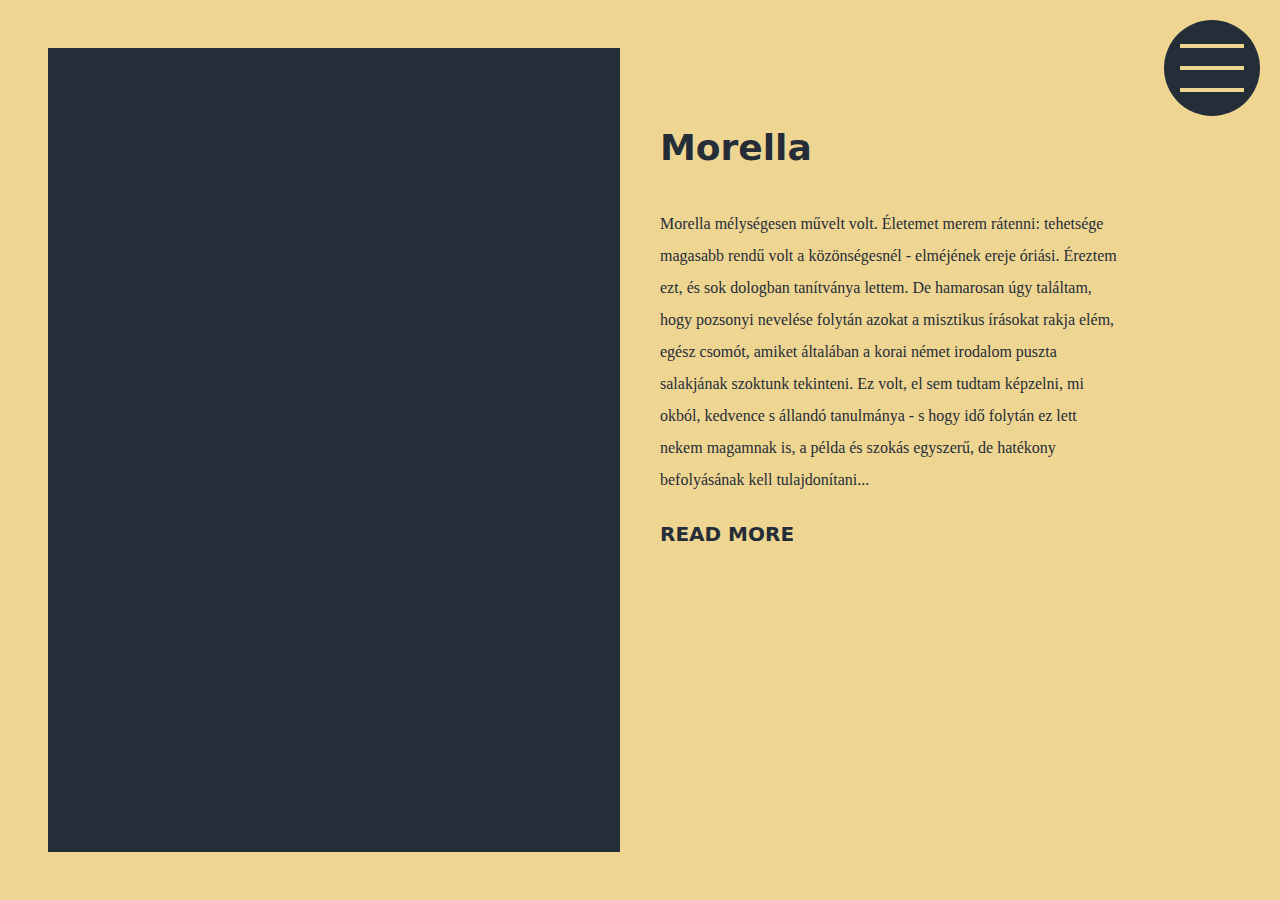
<file: index.html>
<!doctype html><html lang="en"><head><meta charset="utf-8"/><link rel="icon" href="/favicon.ico"/><meta name="viewport" content="width=device-width,initial-scale=1"/><meta name="theme-color" content="#000000"/><meta name="description" content="Web site created using create-react-app"/><link rel="apple-touch-icon" href="/logo192.png"/><link rel="manifest" href="/manifest.json"/><title>React App</title><link href="/static/css/main.a07414cd.chunk.css" rel="stylesheet"></head><body><noscript>You need to enable JavaScript to run this app.</noscript><div id="root"></div><script>!function(e){function r(r){for(var n,a,i=r[0],c=r[1],l=r[2],s=0,p=[];s<i.length;s++)a=i[s],Object.prototype.hasOwnProperty.call(o,a)&&o[a]&&p.push(o[a][0]),o[a]=0;for(n in c)Object.prototype.hasOwnProperty.call(c,n)&&(e[n]=c[n]);for(f&&f(r);p.length;)p.shift()();return u.push.apply(u,l||[]),t()}function t(){for(var e,r=0;r<u.length;r++){for(var t=u[r],n=!0,i=1;i<t.length;i++){var c=t[i];0!==o[c]&&(n=!1)}n&&(u.splice(r--,1),e=a(a.s=t[0]))}return e}var n={},o={1:0},u=[];function a(r){if(n[r])return n[r].exports;var t=n[r]={i:r,l:!1,exports:{}};return e[r].call(t.exports,t,t.exports,a),t.l=!0,t.exports}a.e=function(e){var r=[],t=o[e];if(0!==t)if(t)r.push(t[2]);else{var n=new Promise((function(r,n){t=o[e]=[r,n]}));r.push(t[2]=n);var u,i=document.createElement("script");i.charset="utf-8",i.timeout=120,a.nc&&i.setAttribute("nonce",a.nc),i.src=function(e){return a.p+"static/js/"+({}[e]||e)+"."+{3:"f1d6a74c"}[e]+".chunk.js"}(e);var c=new Error;u=function(r){i.onerror=i.onload=null,clearTimeout(l);var t=o[e];if(0!==t){if(t){var n=r&&("load"===r.type?"missing":r.type),u=r&&r.target&&r.target.src;c.message="Loading chunk "+e+" failed.\n("+n+": "+u+")",c.name="ChunkLoadError",c.type=n,c.request=u,t[1](c)}o[e]=void 0}};var l=setTimeout((function(){u({type:"timeout",target:i})}),12e4);i.onerror=i.onload=u,document.head.appendChild(i)}return Promise.all(r)},a.m=e,a.c=n,a.d=function(e,r,t){a.o(e,r)||Object.defineProperty(e,r,{enumerable:!0,get:t})},a.r=function(e){"undefined"!=typeof Symbol&&Symbol.toStringTag&&Object.defineProperty(e,Symbol.toStringTag,{value:"Module"}),Object.defineProperty(e,"__esModule",{value:!0})},a.t=function(e,r){if(1&r&&(e=a(e)),8&r)return e;if(4&r&&"object"==typeof e&&e&&e.__esModule)return e;var t=Object.create(null);if(a.r(t),Object.defineProperty(t,"default",{enumerable:!0,value:e}),2&r&&"string"!=typeof e)for(var n in e)a.d(t,n,function(r){return e[r]}.bind(null,n));return t},a.n=function(e){var r=e&&e.__esModule?function(){return e.default}:function(){return e};return a.d(r,"a",r),r},a.o=function(e,r){return Object.prototype.hasOwnProperty.call(e,r)},a.p="/",a.oe=function(e){throw console.error(e),e};var i=this.webpackJsonplanding=this.webpackJsonplanding||[],c=i.push.bind(i);i.push=r,i=i.slice();for(var l=0;l<i.length;l++)r(i[l]);var f=c;t()}([])</script><script src="/static/js/2.887590ae.chunk.js"></script><script src="/static/js/main.fd244781.chunk.js"></script></body></html>
</file>
<file: static/css/main.a07414cd.chunk.css>
*,:after,:before{padding:0;margin:0}:root{font-size:16px;-moz-tab-size:4;tab-size:4}

/*! tailwindcss v2.0.4 | MIT License | https://tailwindcss.com */

/*! modern-normalize v1.0.0 | MIT License | https://github.com/sindresorhus/modern-normalize */html{line-height:1.15;-webkit-text-size-adjust:100%}body{margin:0;font-family:system-ui,-apple-system,"Segoe UI",Roboto,Helvetica,Arial,sans-serif,"Apple Color Emoji","Segoe UI Emoji"}hr{height:0;color:inherit}abbr[title]{-webkit-text-decoration:underline dotted;text-decoration:underline dotted}b,strong{font-weight:bolder}code,kbd,pre,samp{font-family:ui-monospace,SFMono-Regular,Consolas,"Liberation Mono",Menlo,monospace;font-size:1em}small{font-size:80%}sub,sup{font-size:75%;line-height:0;position:relative;vertical-align:baseline}sub{bottom:-.25em}sup{top:-.5em}table{text-indent:0;border-color:inherit}button,input,optgroup,select,textarea{font-family:inherit;font-size:100%;line-height:1.15;margin:0}button,select{text-transform:none}[type=button],button{-webkit-appearance:button}legend{padding:0}progress{vertical-align:baseline}summary{display:list-item}blockquote,dd,dl,figure,h1,h2,h3,h4,h5,h6,hr,p,pre{margin:0}button{background-color:transparent;background-image:none}button:focus{outline:1px dotted;outline:5px auto -webkit-focus-ring-color}fieldset,ol,ul{margin:0;padding:0}ol,ul{list-style:none}html{font-family:ui-sans-serif,system-ui,-apple-system,BlinkMacSystemFont,"Segoe UI",Roboto,"Helvetica Neue",Arial,"Noto Sans",sans-serif,"Apple Color Emoji","Segoe UI Emoji","Segoe UI Symbol","Noto Color Emoji";line-height:1.5}body{font-family:inherit;line-height:inherit}*,:after,:before{box-sizing:border-box;border:0 solid #e5e7eb}hr{border-top-width:1px}img{border-style:solid}textarea{resize:vertical}input::-webkit-input-placeholder,textarea::-webkit-input-placeholder{opacity:1;color:#9ca3af}input:-ms-input-placeholder,textarea:-ms-input-placeholder{opacity:1;color:#9ca3af}input::placeholder,textarea::placeholder{opacity:1;color:#9ca3af}button{cursor:pointer}table{border-collapse:collapse}h1,h2,h3,h4,h5,h6{font-size:inherit;font-weight:inherit}a{color:inherit;text-decoration:inherit}button,input,optgroup,select,textarea{padding:0;line-height:inherit;color:inherit}code,kbd,pre,samp{font-family:ui-monospace,SFMono-Regular,Menlo,Monaco,Consolas,"Liberation Mono","Courier New",monospace}audio,canvas,embed,iframe,img,object,svg,video{display:block;vertical-align:middle}img,video{max-width:100%;height:auto}.rounded-full{border-radius:9999px}.cursor-pointer{cursor:pointer}.flex{display:flex}.table{display:table}.flex-col{flex-direction:column}.justify-between{justify-content:space-between}.font-sans{font-family:ui-sans-serif,system-ui,-apple-system,BlinkMacSystemFont,"Segoe UI",Roboto,"Helvetica Neue",Arial,"Noto Sans",sans-serif,"Apple Color Emoji","Segoe UI Emoji","Segoe UI Symbol","Noto Color Emoji"}.font-serif{font-family:ui-serif,Georgia,Cambria,"Times New Roman",Times,serif}.font-bold{font-weight:700}.h-0{height:0}.h-12{height:3rem}.h-0\.5{height:.125rem}.text-xl{font-size:1.25rem;line-height:1.75rem}.text-4xl{font-size:2.25rem;line-height:2.5rem}.leading-loose{line-height:2}.my-6{margin-top:1.5rem;margin-bottom:1.5rem}.mx-8{margin-left:2rem;margin-right:2rem}.my-10{margin-top:2.5rem;margin-bottom:2.5rem}.px-3{padding-left:.75rem;padding-right:.75rem}.py-4{padding-top:1rem;padding-bottom:1rem}.absolute{position:absolute}.top-5{top:1.25rem}.right-5{right:1.25rem}*{--tw-shadow:0 0 transparent;--tw-ring-inset:var(--tw-empty,/*!*/ /*!*/);--tw-ring-offset-width:0px;--tw-ring-offset-color:#fff;--tw-ring-color:rgba(59,130,246,0.5);--tw-ring-offset-shadow:0 0 transparent;--tw-ring-shadow:0 0 transparent}.w-12{width:3rem}@keyframes spin{to{transform:rotate(1turn)}}@keyframes ping{75%,to{transform:scale(2);opacity:0}}@keyframes pulse{50%{opacity:.5}}@keyframes bounce{0%,to{transform:translateY(-25%);animation-timing-function:cubic-bezier(.8,0,1,1)}50%{transform:none;animation-timing-function:cubic-bezier(0,0,.2,1)}}body{font-family:Arial,Helvetica,sans-serif;-webkit-font-smoothing:antialiased;-moz-osx-font-smoothing:grayscale}@media (min-width:1024px){.lg\:flex{display:flex}.lg\:h-1{height:.25rem}.lg\:h-24{height:6rem}.lg\:mx-0{margin-left:0;margin-right:0}.lg\:mt-20{margin-top:5rem}.lg\:mr-28{margin-right:7rem}.lg\:p-12{padding:3rem}.lg\:px-4{padding-left:1rem;padding-right:1rem}.lg\:py-6{padding-top:1.5rem;padding-bottom:1.5rem}.lg\:w-24{width:6rem}.lg\:gap-10{gap:2.5rem}}.App{background-color:#efd592;color:#242d38}.App .inner{min-height:100vh}.App .inner .picture{height:61vh;background-color:#242d38;flex:1 1 50%}@media screen and (min-width:1024px){.App .inner .picture{min-height:100%;height:unset}}.App .inner .content{flex:1 1 50%}.burger-menu{background-color:#242d38;box-shadow:0 0 0 3px #efd592}.burger-menu-line{background-color:#efd592}
/*# sourceMappingURL=main.a07414cd.chunk.css.map */
</file>
